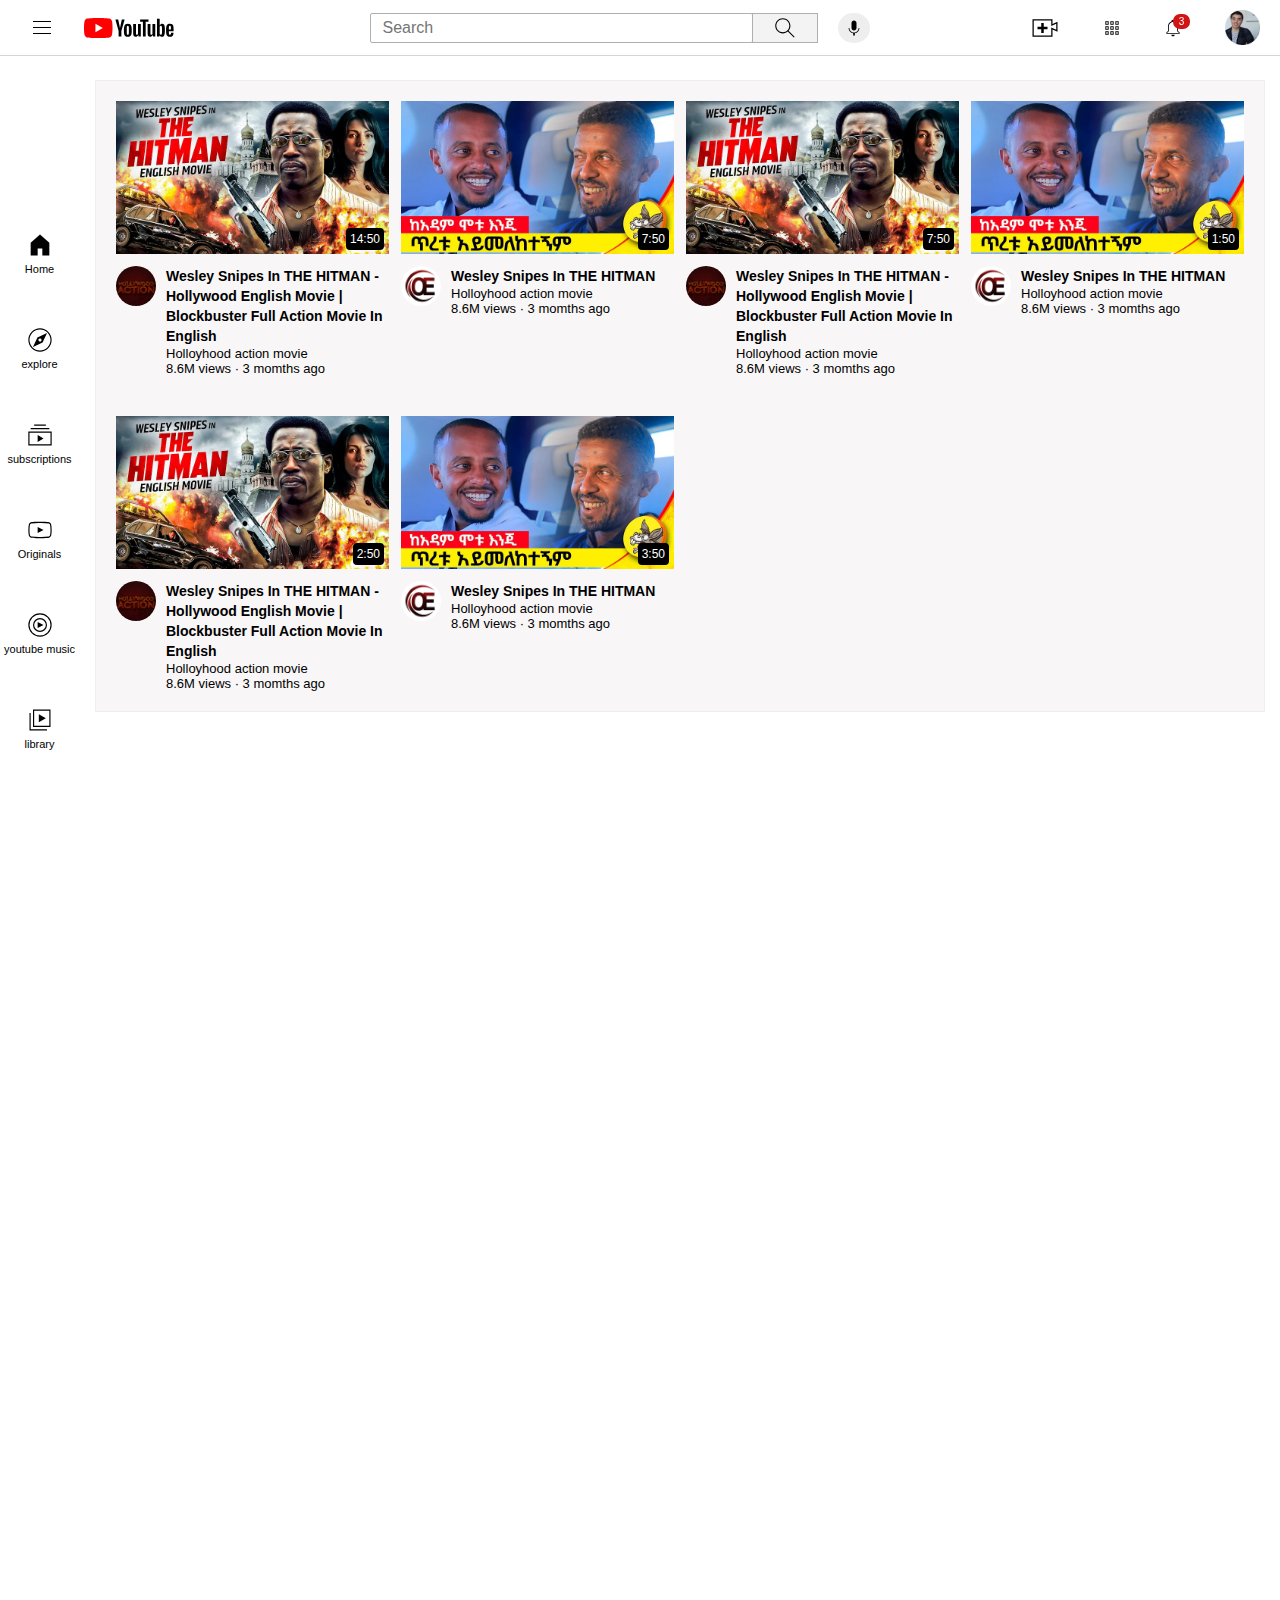
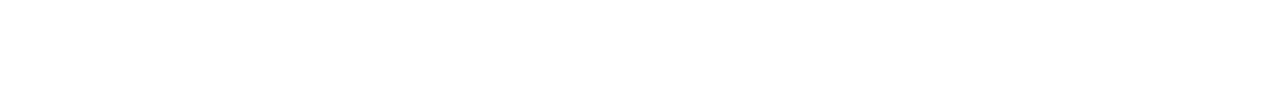
<file: index.html>
<!DOCTYPE html>
<html>
  <head>
    <title>Youtube.com Clone</title>
    <link rel="stylesheet" href="styel/general.css">
    <link rel="stylesheet" href="styel/header.css">
    <link rel="stylesheet" href="styel/video.css">
    <link rel="stylesheet" href="styel/sidebar.css">
  </head>
  <body style="padding-bottom: 1000px;
      padding-top: 80px;
    ">
    <div class="header">
       <div class="left-section">
        <img class="hamberger-icon" src="icon/hamburger-menu.svg">
        <img class="youtube-logo" src="icon/youtube-logo.svg">
       </div>
       <div class="middel-section">
        <input class="search-bar" type="text" placeholder="Search">
        <button class="search-button">
          <img class="search-icon" src="icon/search.svg">
          <div class="tooltip">Search</div>
        </button>
        <button class="voice-icon-button">
          <img class="voice-icon" src="icon/voice-search-icon.svg">
          <div class="tooltip-voice">Voice search</div>
        </button>
       </div>
       <div class="right-section">
          <div class="upload-icon-container">
            <img class="create-video" src="icon/upload.svg">
            <div class="tooltip-creat">Create</div>
          </div>
          <div class="apps-icon-container">
            <img class="view-grid" src="icon/youtube-apps.svg">
            <div class="tooltip-apps">apps</div>
          </div>
          
          <div class="notifications-container">
            <div class="tooltip-notifications">notifications</div>
            <img class="notifications" src="icon/notifications.svg">
            <div class="notifications-container-count">
              3
            </div>
            
          </div>
          
          <img class="account-profile" src="icon/my-channel.jpeg">
       </div>
    </div>
    <div>
      <div class="sidebar">
        <div class="sidebar-link">
          <img src="icon/home.svg">
          <div>Home</div>
        </div>
        <div class="sidebar-link">
          <img src="icon/explore.svg">
          <div>explore</div>
        </div>
        <div class="sidebar-link">
          <img src="icon/subscriptions.svg">
          <div>subscriptions</div>
        </div>
        <div class="sidebar-link">
          <img src="icon/originals.svg">
          <div>Originals</div>
        </div>
        <div class="sidebar-link">
          <img src="icon/youtube-music.svg">
          <div>youtube music</div>
        </div>
        <div class="sidebar-link">
          <img src="icon/library.svg">
          <div>library</div>
        </div>
          
        </div>
      </div>
    </div>
    <div class="video-grid" >
      <div class="video-preview">
        <div class="thumblls-row">
          <img class="thumbnail" src="thumbnails/hq720.webp">
         <div class="video-time">
          14:50
         </div>
        </div>
        <div class="video-info-grid">
          <div class="channel-picture">
            <img class="profile-picture" src="channei-picture/channels4_profile.jpg">
          </div>
          <div class="video-info">
            <P class="video-title">
              Wesley Snipes In THE HITMAN - Hollywood English Movie | Blockbuster Full Action Movie In English
            </P>
            <p class="video-author">
              Holloyhood action movie
            </p>
            <p class="video-stats">
              8.6M views &#183; 3 momths ago
            </p>
          </div>
         
          
          
        </div>
    
        
      </div>

      <div class="video-preview">
        <div class="thumblls-row">
          <img class="thumbnail" src="thumbnails/hq7201.webp">
          <div class="video-time">
            7:50
           </div>
        </div>
        <div class="video-info-grid">
          <div class="channel-picture">
            <img class="profile-picture" src="channei-picture/channels4_profile (1).jpg">
            
          </div>
          <div class="video-info">
            <P class="video-title">
              Wesley Snipes In THE HITMAN 
            </P>
            <p class="video-author">
              Holloyhood action movie
            </p>
            <p class="video-stats">
              8.6M views &#183; 3 momths ago
            </p>
          </div>
          
          
          
        </div>
    
        
      </div>
      
      <div class="video-preview">
        <div class="thumblls-row">
          <img class="thumbnail" src="thumbnails/hq720.webp">
          <div class="video-time">
            7:50
           </div>
        </div>
        <div class="video-info-grid">
          <div class="channel-picture">
            <img class="profile-picture" src="channei-picture/channels4_profile.jpg">
          </div>
          <div class="video-info">
            <P class="video-title">
              Wesley Snipes In THE HITMAN - Hollywood English Movie | Blockbuster Full Action Movie In English
            </P>
            <p class="video-author">
              Holloyhood action movie
            </p>
            <p class="video-stats">
              8.6M views &#183; 3 momths ago
            </p>
          </div>
          
          
          
        </div>
    
        
      </div>

      <div class="video-preview">
        <div class="thumblls-row">
          <img class="thumbnail" src="thumbnails/hq7201.webp">
          <div class="video-time">
            1:50
           </div>
        </div>
        <div class="video-info-grid">
          <div class="channel-picture">
            <img class="profile-picture" src="channei-picture/channels4_profile (1).jpg">
          </div>
          <div class="video-info">
            <P class="video-title">
              Wesley Snipes In THE HITMAN 
            </P>
            <p class="video-author">
              Holloyhood action movie
            </p>
            <p class="video-stats">
              8.6M views &#183; 3 momths ago
            </p>
          </div>
          
          
          
        </div>
    
        
      </div>
      
      <div class="video-preview">
        <div class="thumblls-row">
          <img class="thumbnail" src="thumbnails/hq720.webp">
          <div class="video-time">
            2:50
           </div>
        </div>
        <div class="video-info-grid">
          <div class="channel-picture">
            <img class="profile-picture" src="channei-picture/channels4_profile.jpg">
          </div>
          <div class="video-info">
            <P class="video-title">
              Wesley Snipes In THE HITMAN - Hollywood English Movie | Blockbuster Full Action Movie In English
            </P>
            <p class="video-author">
              Holloyhood action movie
            </p>
            <p class="video-stats">
              8.6M views &#183; 3 momths ago
            </p>
          </div>
          
          
          
        </div>
    
        
      </div>

      <div class="video-preview">
        <div class="thumblls-row">
          <img class="thumbnail" src="thumbnails/hq7201.webp">
          <div class="video-time">
            3:50
           </div>
        </div>
        <div class="video-info-grid">
          <div class="channel-picture">
            <img class="profile-picture" src="channei-picture/channels4_profile (1).jpg">
          </div>
          <div class="video-info">
            <P class="video-title">
              Wesley Snipes In THE HITMAN 
            </P>
            <p class="video-author">
              Holloyhood action movie
            </p>
            <p class="video-stats">
              8.6M views &#183; 3 momths ago
            </p>
          </div>
          
          
          
        </div>
    
        
      </div>
    </div>
  </body>
</html>
</file>
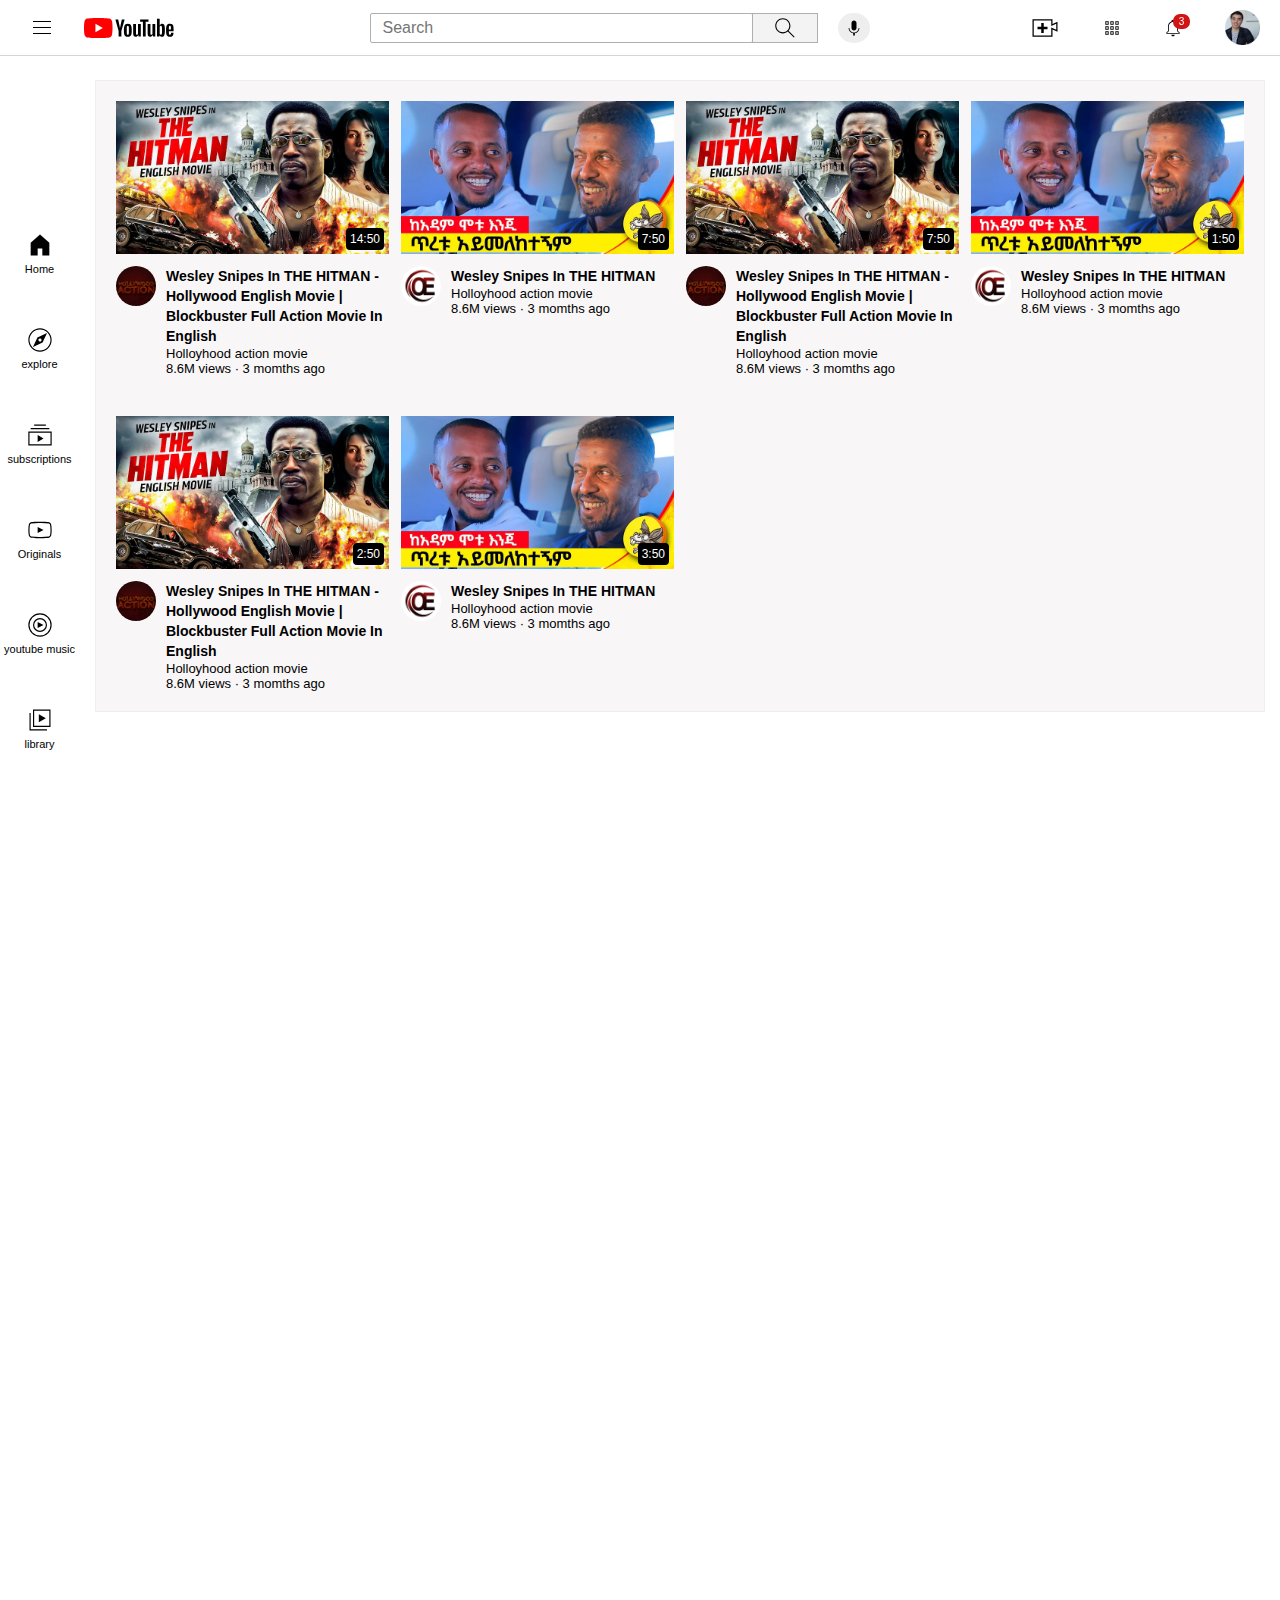
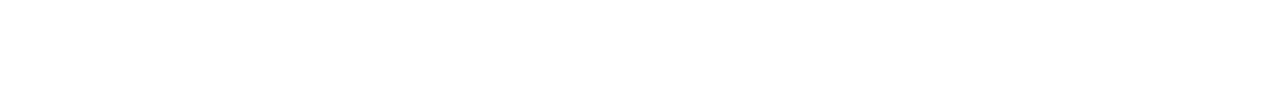
<file: youtube.html>
<!DOCTYPE html>
<html>
  <head>
    <title>Youtube.com Clone</title>
    <link rel="stylesheet" href="styel/general.css">
    <link rel="stylesheet" href="styel/header.css">
    <link rel="stylesheet" href="styel/video.css">
    <link rel="stylesheet" href="styel/sidebar.css">
  </head>
  <body style="padding-bottom: 1000px;
      padding-top: 80px;
    ">
    <div class="header">
       <div class="left-section">
        <img class="hamberger-icon" src="icon/hamburger-menu.svg">
        <img class="youtube-logo" src="icon/youtube-logo.svg">
       </div>
       <div class="middel-section">
        <input class="search-bar" type="text" placeholder="Search">
        <button class="search-button">
          <img class="search-icon" src="icon/search.svg">
          <div class="tooltip">Search</div>
        </button>
        <button class="voice-icon-button">
          <img class="voice-icon" src="icon/voice-search-icon.svg">
          <div class="tooltip-voice">Voice search</div>
        </button>
       </div>
       <div class="right-section">
          <div class="upload-icon-container">
            <img class="create-video" src="icon/upload.svg">
            <div class="tooltip-creat">Create</div>
          </div>
          <div class="apps-icon-container">
            <img class="view-grid" src="icon/youtube-apps.svg">
            <div class="tooltip-apps">apps</div>
          </div>
          
          <div class="notifications-container">
            <div class="tooltip-notifications">notifications</div>
            <img class="notifications" src="icon/notifications.svg">
            <div class="notifications-container-count">
              3
            </div>
            
          </div>
          
          <img class="account-profile" src="icon/my-channel.jpeg">
       </div>
    </div>
    <div>
      <div class="sidebar">
        <div class="sidebar-link">
          <img src="icon/home.svg">
          <div>Home</div>
        </div>
        <div class="sidebar-link">
          <img src="icon/explore.svg">
          <div>explore</div>
        </div>
        <div class="sidebar-link">
          <img src="icon/subscriptions.svg">
          <div>subscriptions</div>
        </div>
        <div class="sidebar-link">
          <img src="icon/originals.svg">
          <div>Originals</div>
        </div>
        <div class="sidebar-link">
          <img src="icon/youtube-music.svg">
          <div>youtube music</div>
        </div>
        <div class="sidebar-link">
          <img src="icon/library.svg">
          <div>library</div>
        </div>
          
        </div>
      </div>
    </div>
    <div class="video-grid" >
      <div class="video-preview">
        <div class="thumblls-row">
          <img class="thumbnail" src="thumbnails/hq720.webp">
         <div class="video-time">
          14:50
         </div>
        </div>
        <div class="video-info-grid">
          <div class="channel-picture">
            <img class="profile-picture" src="channei-picture/channels4_profile.jpg">
          </div>
          <div class="video-info">
            <P class="video-title">
              Wesley Snipes In THE HITMAN - Hollywood English Movie | Blockbuster Full Action Movie In English
            </P>
            <p class="video-author">
              Holloyhood action movie
            </p>
            <p class="video-stats">
              8.6M views &#183; 3 momths ago
            </p>
          </div>
         
          
          
        </div>
    
        
      </div>

      <div class="video-preview">
        <div class="thumblls-row">
          <img class="thumbnail" src="thumbnails/hq7201.webp">
          <div class="video-time">
            7:50
           </div>
        </div>
        <div class="video-info-grid">
          <div class="channel-picture">
            <img class="profile-picture" src="channei-picture/channels4_profile (1).jpg">
            
          </div>
          <div class="video-info">
            <P class="video-title">
              Wesley Snipes In THE HITMAN 
            </P>
            <p class="video-author">
              Holloyhood action movie
            </p>
            <p class="video-stats">
              8.6M views &#183; 3 momths ago
            </p>
          </div>
          
          
          
        </div>
    
        
      </div>
      
      <div class="video-preview">
        <div class="thumblls-row">
          <img class="thumbnail" src="thumbnails/hq720.webp">
          <div class="video-time">
            7:50
           </div>
        </div>
        <div class="video-info-grid">
          <div class="channel-picture">
            <img class="profile-picture" src="channei-picture/channels4_profile.jpg">
          </div>
          <div class="video-info">
            <P class="video-title">
              Wesley Snipes In THE HITMAN - Hollywood English Movie | Blockbuster Full Action Movie In English
            </P>
            <p class="video-author">
              Holloyhood action movie
            </p>
            <p class="video-stats">
              8.6M views &#183; 3 momths ago
            </p>
          </div>
          
          
          
        </div>
    
        
      </div>

      <div class="video-preview">
        <div class="thumblls-row">
          <img class="thumbnail" src="thumbnails/hq7201.webp">
          <div class="video-time">
            1:50
           </div>
        </div>
        <div class="video-info-grid">
          <div class="channel-picture">
            <img class="profile-picture" src="channei-picture/channels4_profile (1).jpg">
          </div>
          <div class="video-info">
            <P class="video-title">
              Wesley Snipes In THE HITMAN 
            </P>
            <p class="video-author">
              Holloyhood action movie
            </p>
            <p class="video-stats">
              8.6M views &#183; 3 momths ago
            </p>
          </div>
          
          
          
        </div>
    
        
      </div>
      
      <div class="video-preview">
        <div class="thumblls-row">
          <img class="thumbnail" src="thumbnails/hq720.webp">
          <div class="video-time">
            2:50
           </div>
        </div>
        <div class="video-info-grid">
          <div class="channel-picture">
            <img class="profile-picture" src="channei-picture/channels4_profile.jpg">
          </div>
          <div class="video-info">
            <P class="video-title">
              Wesley Snipes In THE HITMAN - Hollywood English Movie | Blockbuster Full Action Movie In English
            </P>
            <p class="video-author">
              Holloyhood action movie
            </p>
            <p class="video-stats">
              8.6M views &#183; 3 momths ago
            </p>
          </div>
          
          
          
        </div>
    
        
      </div>

      <div class="video-preview">
        <div class="thumblls-row">
          <img class="thumbnail" src="thumbnails/hq7201.webp">
          <div class="video-time">
            3:50
           </div>
        </div>
        <div class="video-info-grid">
          <div class="channel-picture">
            <img class="profile-picture" src="channei-picture/channels4_profile (1).jpg">
          </div>
          <div class="video-info">
            <P class="video-title">
              Wesley Snipes In THE HITMAN 
            </P>
            <p class="video-author">
              Holloyhood action movie
            </p>
            <p class="video-stats">
              8.6M views &#183; 3 momths ago
            </p>
          </div>
          
          
          
        </div>
    
        
      </div>
    </div>
  </body>
</html>
</file>
<file: styel/general.css>
p{
  font-family: arial;
  margin-top: 0;
  margin-bottom: 0;
}
body{
  margin: 0;
  padding-left: 80px;
}
</file>
<file: styel/header.css>
.header{
  height: 55px;
  display: flex;
  flex-direction: row;
  justify-content: space-between;
  position: fixed;
  top: 0;
  left: 0;
  right: 0;
  background-color: white;
  border-bottom-width: 1px;
  border-bottom-style: solid;
  border-block-color: rgb(218, 211, 211);
  z-index: 100;
  
}
.left-section{
  display: flex;
  align-items: center;

}
.hamberger-icon{
  height: 24px;
  margin-left:30px;
}
.youtube-logo{
  height: 20px;
  margin-left: 30px;
}
.middel-section{
  flex: 1;
  margin-left: 70px;
  margin-right: 35px;
  max-width: 500px;
  display: flex;
  align-items: center;

}
.search-icon{
 
  height: 26px;
  
  width: 30px;
  align-items: center;


  
  
  
}
.search-button{
  height: 30px;
  width: 66px;
  background-color: rgb(243, 243, 243);
  border-width: 1px;
  border-style: solid;
  border-color: rgb(175, 175, 175);
  margin-left: -1px;
  position: relative;
  cursor: pointer;
  display: flex;
  justify-content: center;
  align-items: center;
  
  
}
.search-button .tooltip{
  position: absolute;
  bottom: -30px;
  background-color: rgb(126, 122, 122);
  color: white;
  padding-left: 4px;
  padding-right: 4px;
  padding-top: 2px;
  padding-bottom: 2px;
  border-radius: 3px;
  font-size: 12px;
  font-family: Arial;
  opacity: 0;
 transition: opacity 0.015s;
 pointer-events: none;
 
}
.search-button:hover .tooltip{
  opacity: 1;
  
}
.search-bar{
  flex: 1;
  height: 26px;
  padding-left: 12px;
  font-size: 16px;
  border-width: 1px;
  border-style: solid;
  border-color: rgb(175, 175, 175);
  border-radius: 2px;
  box-shadow: inset 1px 2px 1px rgb(0, 0,0 0.15);
  width: 0;
  
}
.search-bar::placeholder{
  font-family: Arial;
  font-size: 16px;
}
.voice-icon{
  height: 20px;
}
.voice-icon-button{
  height: 30px;
  display: flex;
  justify-content: center;
  align-items: center;
  
  margin-left: 20px;
  border: none;
  background-color: rgb(238, 238, 238);
  border-radius: 15px;
  position: relative;
  cursor: pointer;
}
.voice-icon-button .tooltip-voice{
  position: absolute;
  bottom: -30px;
  background-color: rgb(126, 122, 122);
  color: white;
  padding-left: 8px;
  padding-right: 8px;
  padding-top: 4px;
  padding-bottom: 4px;
  border-radius: 4px;
  font-size: 12px;
  font-family: Arial;
  opacity: 0;
  transition: opacity 0.015s;
  pointer-events: none;
  white-space: nowrap;
}
.voice-icon-button:hover .tooltip-voice{
  opacity: 1;

}
.right-section{
  
  width: 250px;
  display: flex;
  justify-content: space-between;
  align-items: center;
  flex-shrink: 0;
}
.create-video{
 height: 30px;
 cursor: pointer;
}
.upload-icon-container{
  
  display: flex;
  justify-content: center;
  position: relative;
  align-items: center;
  
}
.tooltip-creat{
  position: absolute;
  bottom: -20px;
  right: -8px;
  background-color: rgb(126, 122, 122);
  color: white;
  padding-left: 4px;
  padding-right: 4px;
  padding-top: 1px;
  padding-bottom: 1px;
  border-radius: 4px;
  font-family: Arial;
  font-size: 12px;
  opacity: 0;
  pointer-events: none;
 
}
.upload-icon-container:hover .tooltip-creat{
  opacity: 1;
  transition: opacity 0.015s;
}
.apps-icon-container{
  position: relative;
  display: flex;
  justify-content: center;
  align-items: center;
  cursor: pointer;
}
.tooltip-apps{
  position: absolute;
  bottom: -20px;
  padding-left: 4px;
  padding-right: 4px;
  padding-top: 1px;
  padding-bottom: 1px;
  background-color: rgb(126, 122, 122);
  color: white;
  font-family: Arial;
  font-size: 12px;
  border-radius: 4px;
  pointer-events: none;
  opacity: 0;
}
.apps-icon-container:hover .tooltip-apps{
  opacity: 1;
  transition: opacity 0.015s;
}
.view-grid{
  height: 20px;
}


.notifications{
  height: 20px;
}
.notifications-container{
  position: relative;
  display: flex;
  justify-content: center;
  align-items: center;
  cursor: pointer;
  
}
.notifications-container-count{
  position: absolute;
  top: -4px;
  right: -7px;
  background-color: rgb(209, 21, 21);
  color: white;
  font-family: Arial;
  font-size: 10px;
  
 
  border-radius: 7px;
  padding-left: 6px;
  padding-right: 6px;
  padding-top: 2px;
  padding-bottom: 2px;
}
.tooltip-notifications{
  position: absolute;
  bottom: -25px;
  background-color: rgb(126, 122, 122);
  color: white;
  padding-left: 4px;
  padding-right: 4px;
  padding-top: 1px;
  padding-bottom: 1px;
  border-radius: 4px;
  font-family: Arial;
  font-size: 12px;
  pointer-events: none;
  opacity: 0;
}
.notifications-container:hover .tooltip-notifications{
  opacity: 1;
  transition: opacity 0.015s;
}

.account-profile{
  height: 35px;
  margin-right: 20px;
}
</file>
<file: styel/video.css>
.thumbnail{
 width: 100%;
 }
 
 .channel-picture{
  display: inline-block;
  width: 40px;
  vertical-align: top;
 }
 .video-info{
  display: inline-block;
  width: 200px;
 }
 .profile-picture{
  width: 100%;
  border-radius: 30px;
 }
 .video-info-grid{
  margin-top: 8px;
  display: grid;
  
  grid-template-columns: 50px 1fr ;
 }
 
 .video-title{
  width: 260px;
  font-size: 14px;
  font-weight: 600;
  line-height: 20px;

 }
 .video-author,.video-stats{
  font-size: 13px;
 }
 .video-grid{
   margin-right: 15px;
   margin-left: 15px;
   display: grid;
   grid-template-columns: 1fr 1fr 1fr;
   column-gap: 12px;
   row-gap: 40px;
   border-width: 1px;
   border-style: solid;
   border-color: rgb(240, 237, 237);
   padding-left: 20px;
   padding-right: 20px;
   padding-top: 20px;
   padding-bottom: 20px;
   background-color: rgb(248, 246, 246);
 }

  @media (max-width: 500px){
    .video-grid {
      grid-template-columns: 1fr 1fr;
    }
  }
  @media (max-width:501px) and (min-width : 999px)
  {
    .video-grid{
      grid-template-columns: 1fr 1fr 1fr;
    }
  }
   
  @media (min-width: 1000px){
    .video-grid {
      grid-template-columns: 1fr 1fr 1fr 1fr;
    }
  }

 .thumblls-row{
   position: relative;  


 }
 .video-time{
   font-family: Roboto,Arial;
   font-size: 12px;
   font-weight: 500px;
   padding-left: 4px;
   padding-right: 4px;
   padding-top: 4px;
   padding-bottom: 4px;
   position: absolute;
   bottom: 8px;
   right: 5px;
   background-color: black;
   color: white;
   border-radius: 4px;
 }
</file>
<file: styel/sidebar.css>
.sidebar{
  position: fixed;
  display: flex;
  flex-direction: column;
  justify-content: space-between;
  justify-content: center;
  align-items: center;
  left: 0;
  bottom: 0;
  background-color: rgb(255, 255, 255);
  top: 80px;
  width: 79px;
  z-index: 200;
}
.sidebar-link{
  height: 95px;
  display: flex;
  justify-content: center;
  flex-direction: column;
  align-items: center;
  width: 71px;
  padding-left: 20px;
  padding-right: 5px;
  margin-right: 20px;
  margin-left: 5px;
  cursor: pointer;
  
  
  
}
.sidebar-link:hover{
  background-color: rgb(228, 224, 224);

}
.sidebar-link img{
  height: 28px;
  margin-bottom: 4px;
  
}
.sidebar-link div{
  font-size: 11px;
  font-family: Arial;
  
}
</file>
